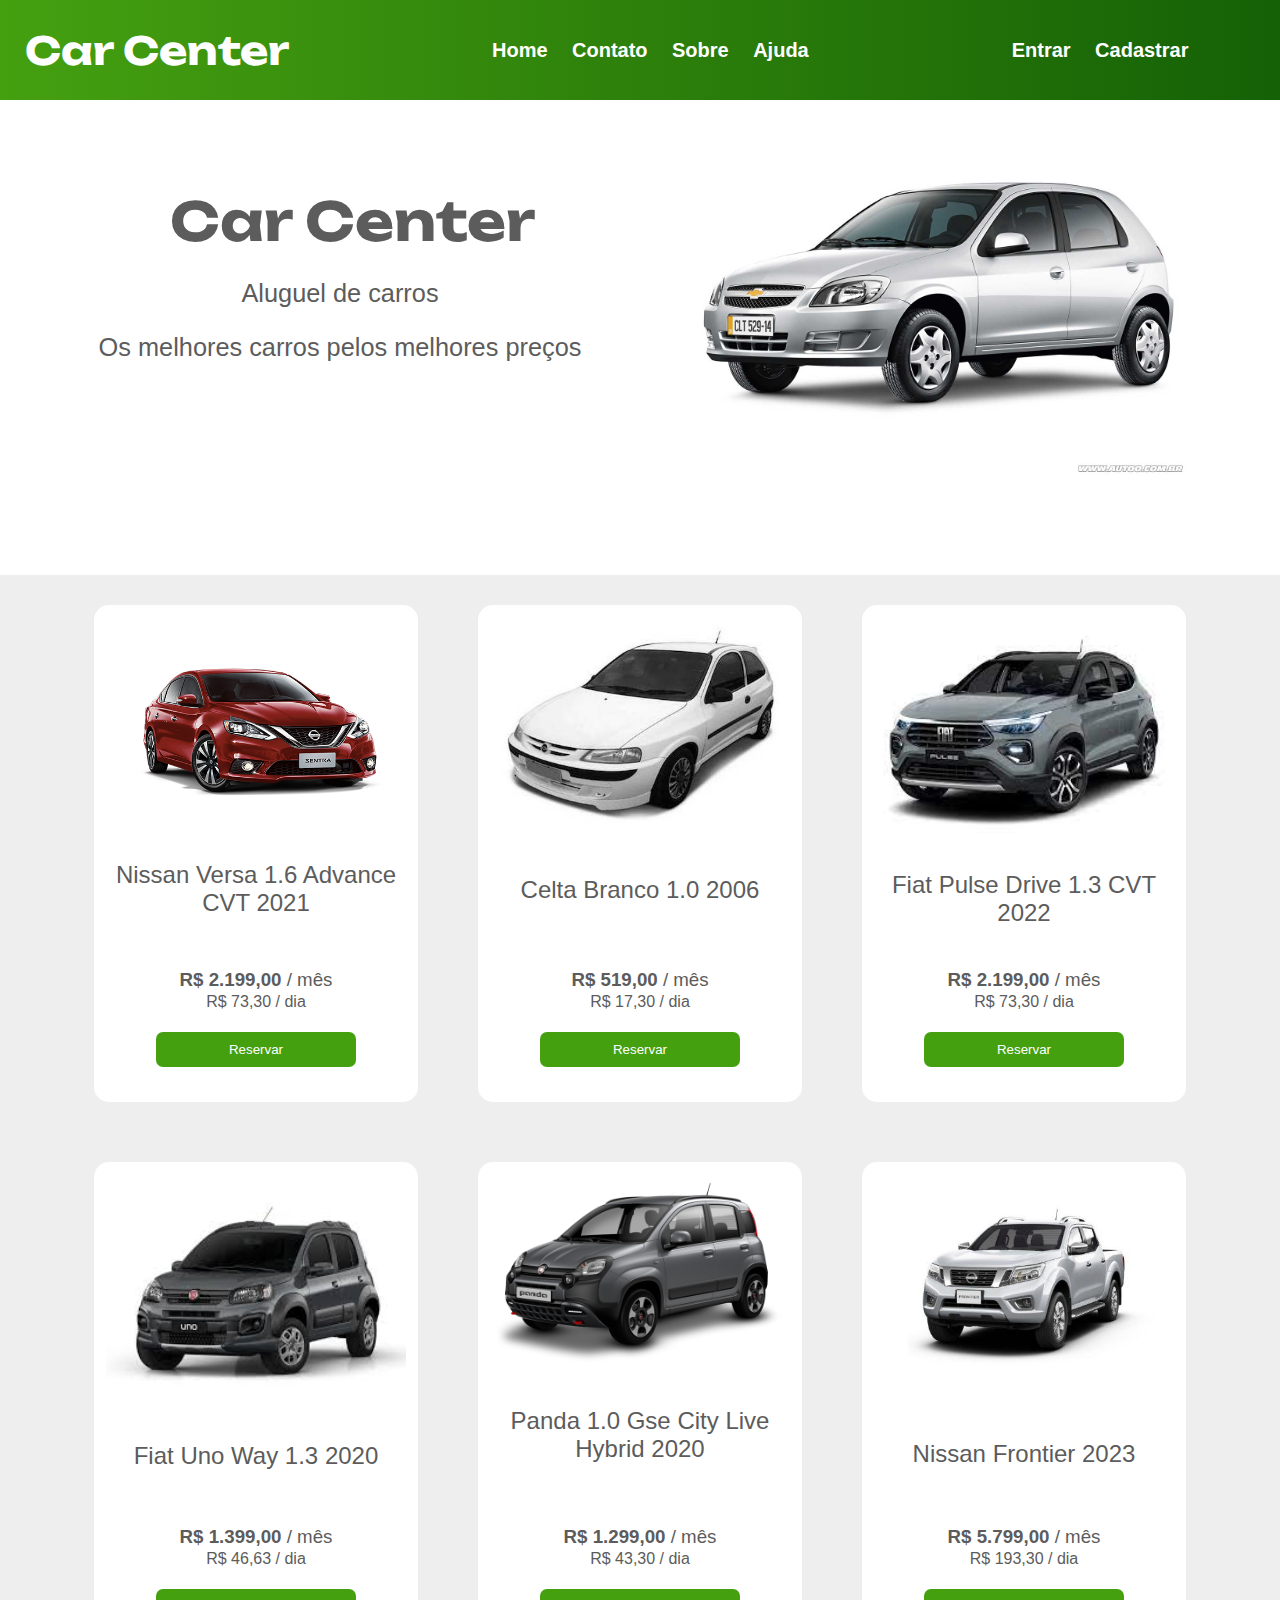
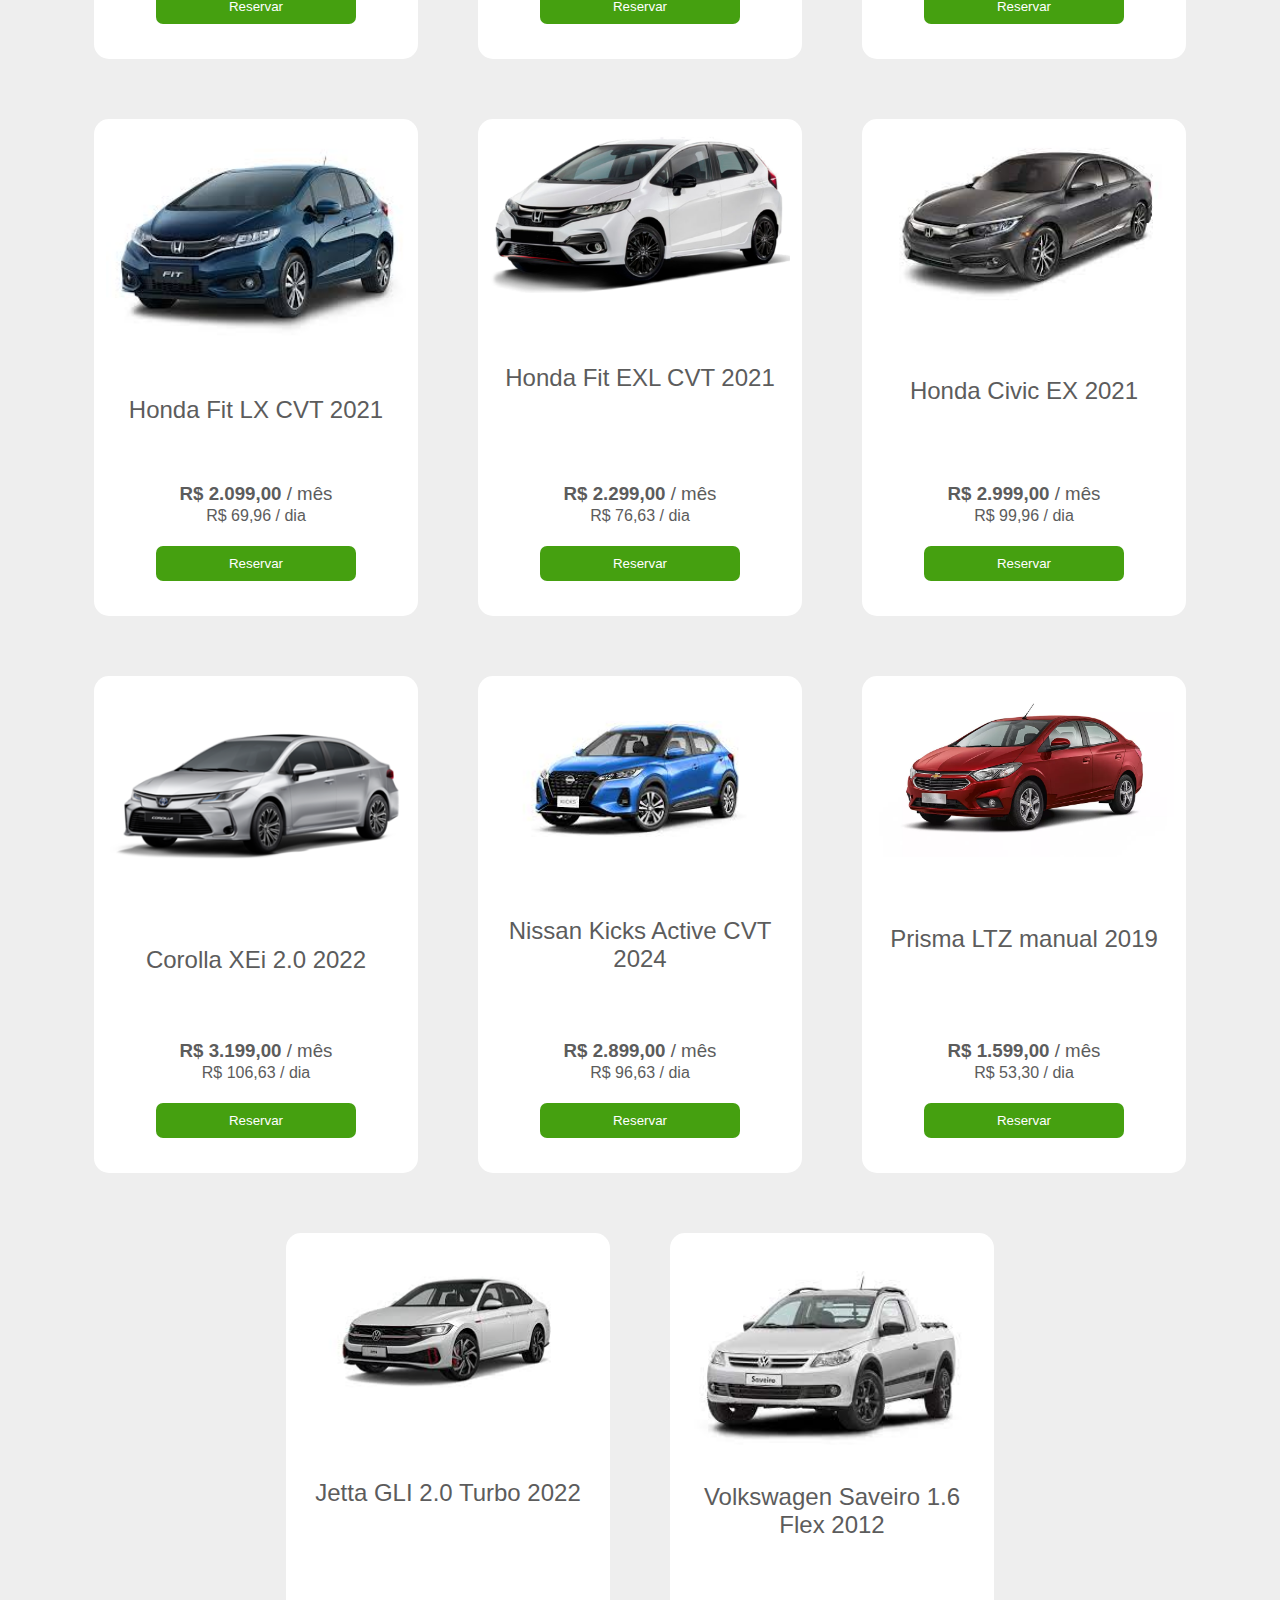
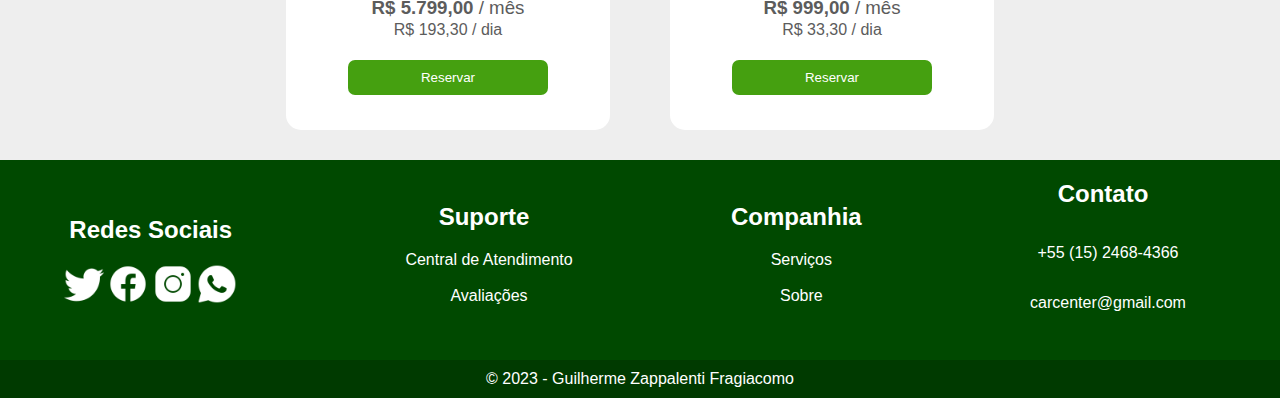
<file: index.html>
<!DOCTYPE html>
<html lang="pt-BR">
<head>
    <meta charset="UTF-8">
    <meta name="viewport" content="width=device-width, initial-scale=1.0">
    <title>Car Center</title>
    <link rel="stylesheet" href="styles/style.css">
    <link rel="icon" type="image/x-icon" href="assets/icones/car.png" >
</head>
<body id="body">
    <header>
        <h1><a href="#body">Car Center</a></h1>

        <label for="check">&#9776;</label>
        <input type="checkbox" id="check">
        <div id="nav">
            <a class="navs" href="#body">Home</a>
            <a class="navs">Contato</a>
            <a class="navs">Sobre</a>
            <a class="navs">Ajuda</a>
        </div>

        <div id="user">
            <a class="navs" href="login.html">Entrar</a>
            <a class="navs" href="sign.html">Cadastrar</a>
        </div>
    </header>



    <section id="abertura">
            <div>
                <h1>Car Center</h1>
                <p>Aluguel de carros</p>
                <p>Os melhores carros pelos melhores preços</p>
            </div>
            <img id="celta" src="assets/carros/Celta.jpg">
    </section>


    <section id="pagina">
        <div class="carro">
            <img src="assets/carros/comprar-2-0-sv_4db33ec645.png"></img>
            <h2>Nissan Versa 1.6 Advance CVT 2021</h2>
            <div>
                <label for="versa">
                    <h3><strong>R$ 2.199,00</strong> / mês</h3>
                    <h4>R$ 73,30 / dia</h4>
                </label>
                <button id="versa">Reservar</button>
            </div>
        </div>
        <div class="carro">
            <img src="assets/carros/D_NQ_NP_937692-MLB47153392473_082021-O.jpg"></img>
            <h2>Celta Branco 1.0 2006</h2>
            <div>
                <label for="celt">
                    <h3><strong>R$ 519,00</strong> / mês</h3>
                    <h4>R$ 17,30 / dia</h4>
                </label>
                <button id="celt">Reservar</button>
            </div>
        </div>
        <div class="carro">
            <img src="assets/carros/fiat_pulse.jpeg"></img>
            <h2>Fiat Pulse Drive 1.3 CVT 2022</h2>
            <div>
                <label for="pulse">
                    <h3><strong>R$ 2.199,00</strong> / mês</h3>
                    <h4>R$ 73,30 / dia</h4>
                </label>
                <button id="pulse">Reservar</button>
            </div>
        </div>
        <div class="carro">
            <img src="assets/carros/fiat_uno.jpeg"></img>
            <h2>Fiat Uno Way 1.3 2020</h2>
            <div>
                <label for="way">
                    <h3><strong>R$ 1.399,00</strong> / mês</h3>
                    <h4>R$ 46,63 / dia</h4>
                </label>
                <button id="way">Reservar</button>
            </div>
        </div>
        <div class="carro">
            <img src="assets/carros/Panda-figurini-colorizer-Maestro-Grey-desktop-680x430.png"></img>
            <h2>Panda 1.0 Gse City Live Hybrid 2020</h2>
            <div>
                <label for="city">
                    <h3><strong>R$ 1.299,00</strong> / mês</h3>
                    <h4>R$ 43,30 / dia</h4>
                </label>
                <button id="city">Reservar</button>
            </div>
        </div>
        <div class="carro">
            <img src="assets/carros/Frontier rec.jpg.ximg.l_6_m.smart.jpg"></img>
            <h2>Nissan Frontier 2023</h2>
            <div>
                <label for="frontier">
                    <h3><strong>R$ 5.799,00</strong> / mês</h3>
                    <h4>R$ 193,30 / dia</h4>
                </label>
                <button id="frontier">Reservar</button>
            </div>
        </div>
        <div class="carro">
            <img src="assets/carros/honda.jpeg"></img>
            <h2>Honda Fit LX CVT 2021</h2>
            <div>
                <label for="lx">
                    <h3><strong>R$ 2.099,00</strong> / mês</h3>
                    <h4>R$ 69,96 / dia</h4>
                </label>
                <button id="lx">Reservar</button>
            </div>
        </div>
        <div class="carro">
            <img src="assets/carros/Honda-Fit.png"></img>
            <h2>Honda Fit EXL CVT 2021</h2>
            <div>
                <label for="exl">
                    <h3><strong>R$ 2.299,00</strong> / mês</h3>
                    <h4>R$ 76,63 / dia</h4>
                </label>
                <button id="exl">Reservar</button>
            </div>
        </div>
        <div class="carro">
            <img src="assets/carros/honda_grey.jpeg"></img>
            <h2>Honda Civic EX 2021</h2>
            <div>
                <label for="civic">
                    <h3><strong>R$ 2.999,00</strong> / mês</h3>
                    <h4>R$ 99,96 / dia</h4>
                </label>
                <button id="civic">Reservar</button>
            </div>
        </div>
        <div class="carro">
            <img src="assets/carros/model_middle_webp_comprar-altis-hybrid-premium_5d92e5c681.png.webp"></img>
            <h2>Corolla XEi 2.0 2022</h2>
            <div>
                <label for="xei">
                    <h3><strong>R$ 3.199,00</strong> / mês</h3>
                    <h4>R$ 106,63 / dia</h4>
                </label>
                <button id="xei">Reservar</button>
            </div>
        </div>
        <div class="carro">
            <img src="assets/carros/nissan_blue.jpeg"></img>
            <h2>Nissan Kicks Active CVT 2024</h2>
            <div>
                <label for="kick">
                    <h3><strong>R$ 2.899,00</strong> / mês</h3>
                    <h4>R$ 96,63 / dia</h4>
                </label>
                <button id="kick">Reservar</button>
            </div>
        </div>
        <div class="carro">
            <img src="assets/carros/prisma2019.webp"></img>
            <h2>Prisma LTZ manual 2019</h2>
            <div>
                <label for="pris">
                    <h3><strong>R$ 1.599,00</strong> / mês</h3>
                    <h4>R$ 53,30 / dia</h4>
                </label>
                <button id="pris">Reservar</button>
            </div>
        </div>
        <div class="carro">
            <img src="assets/carros/volks2.jpeg"></img>
            <h2>Jetta GLI 2.0 Turbo 2022</h2>
            <div>
                <label for="jet">
                    <h3><strong>R$ 5.799,00</strong> / mês</h3>
                    <h4>R$ 193,30 / dia</h4>
                </label>
                <button id="jet">Reservar</button>
            </div>
        </div>
        <div class="carro">
            <img src="assets/carros/volkswagen.jpeg"></img>
            <h2>Volkswagen Saveiro 1.6 Flex 2012</h2>
            <div>
                <label for="sav">
                    <h3><strong>R$ 999,00</strong> / mês</h3>
                    <h4>R$ 33,30 / dia</h4>
                </label>
                <button id="sav">Reservar</button>
            </div>
        </div>
    </section>





    <footer>
        <section id="foot">
            <section id="redes">
                <h2>Redes Sociais</h2>
                    <img class="redes" src="assets/icones/twitter.png">
                    <img class="redes" src="assets/icones/facebook.png">
                    <img class="redes" src="assets/icones/instagram.png">
                    <img class="redes" src="assets/icones/whatsapp.png">
            </section>

            <section id="atendimento">
                <h2>Suporte</h2>
                    <ul>
                        <li><a>Central de Atendimento</a></li><br>
                        <li><a>Avaliações</a></li>
                    </ul>
            </section>

            <section id="company">
                <h2>Companhia</h2>
                    <ul>
                        <li><a>Serviços</a></li><br>
                        <li><a>Sobre</a></li>
                    </ul>
            </section>

            <section id="contact">
                <h2>Contato</h2>
                    <ul>
                        <li><p>+55 (15) 2468-4366</p></li>
                        <li><p>carcenter@gmail.com</p></li>
                    </ul>
            </section>
        </section>

        <p id="copy">© 2023 - Guilherme Zappalenti Fragiacomo</p>

    </footer>
</body>
</html>
</file>
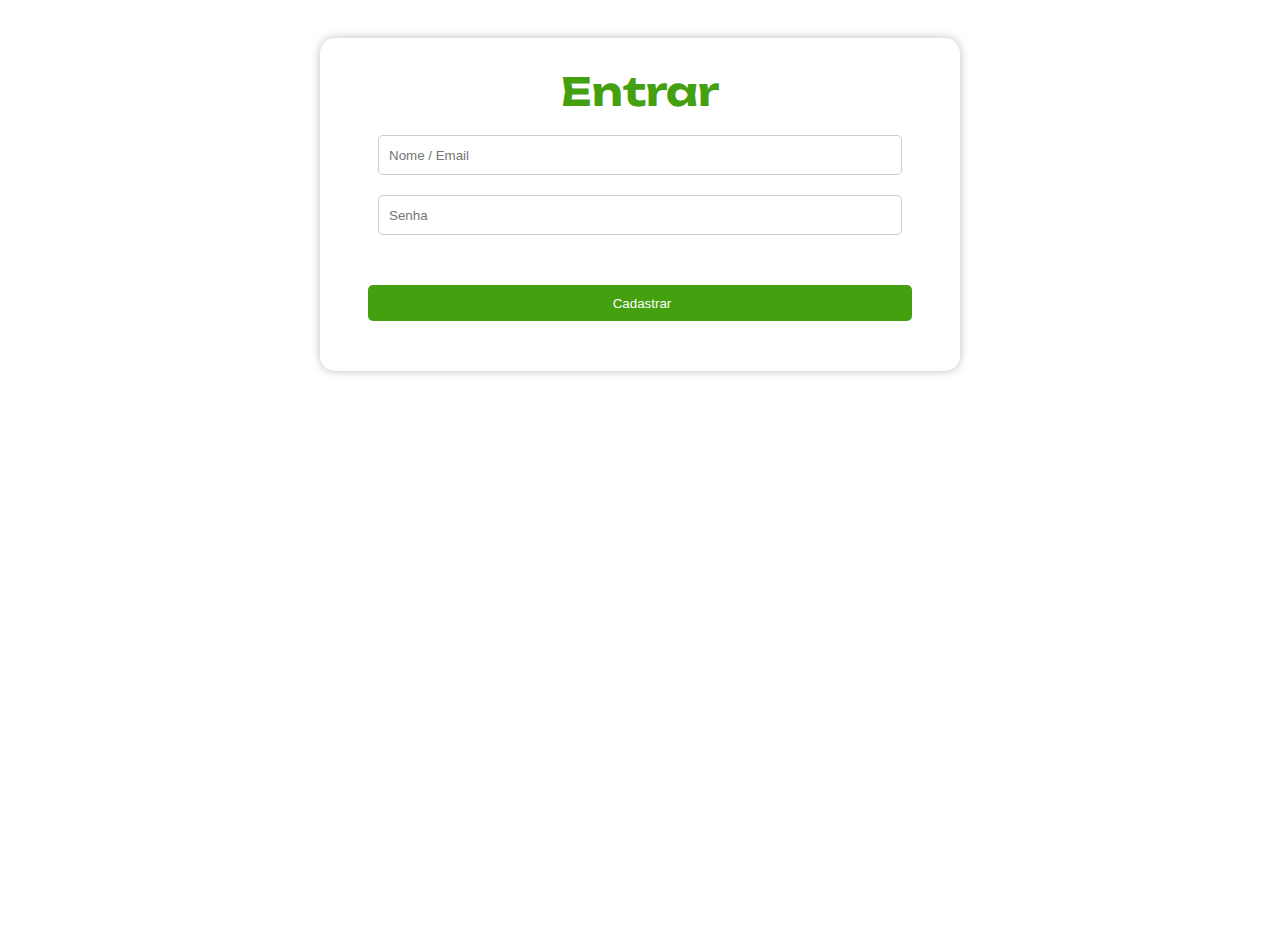
<file: login.html>
<!DOCTYPE html>
<html lang="pt-BR">
<head>
    <meta charset="UTF-8">
    <meta name="viewport" content="width=device-width, initial-scale=1.0">
    <title>Car Center - Entrar</title>
    <link rel="stylesheet" href="styles/style.css">
    <link rel="icon" type="image/x-icon" href="assets/icones/car.png" >
</head>
<body>
    <section id="sign">
        <h1>Entrar</h1>
        <form>
            <div>
                <input type="text" required minlength="4" maxlength="40" placeholder="Nome / Email">
                <input type="password" required minlength="5" maxlength="40" placeholder="Senha">
            </div>
            <input type="submit" value="Cadastrar">
        </form>
    </section>
</body>
</html>
</file>
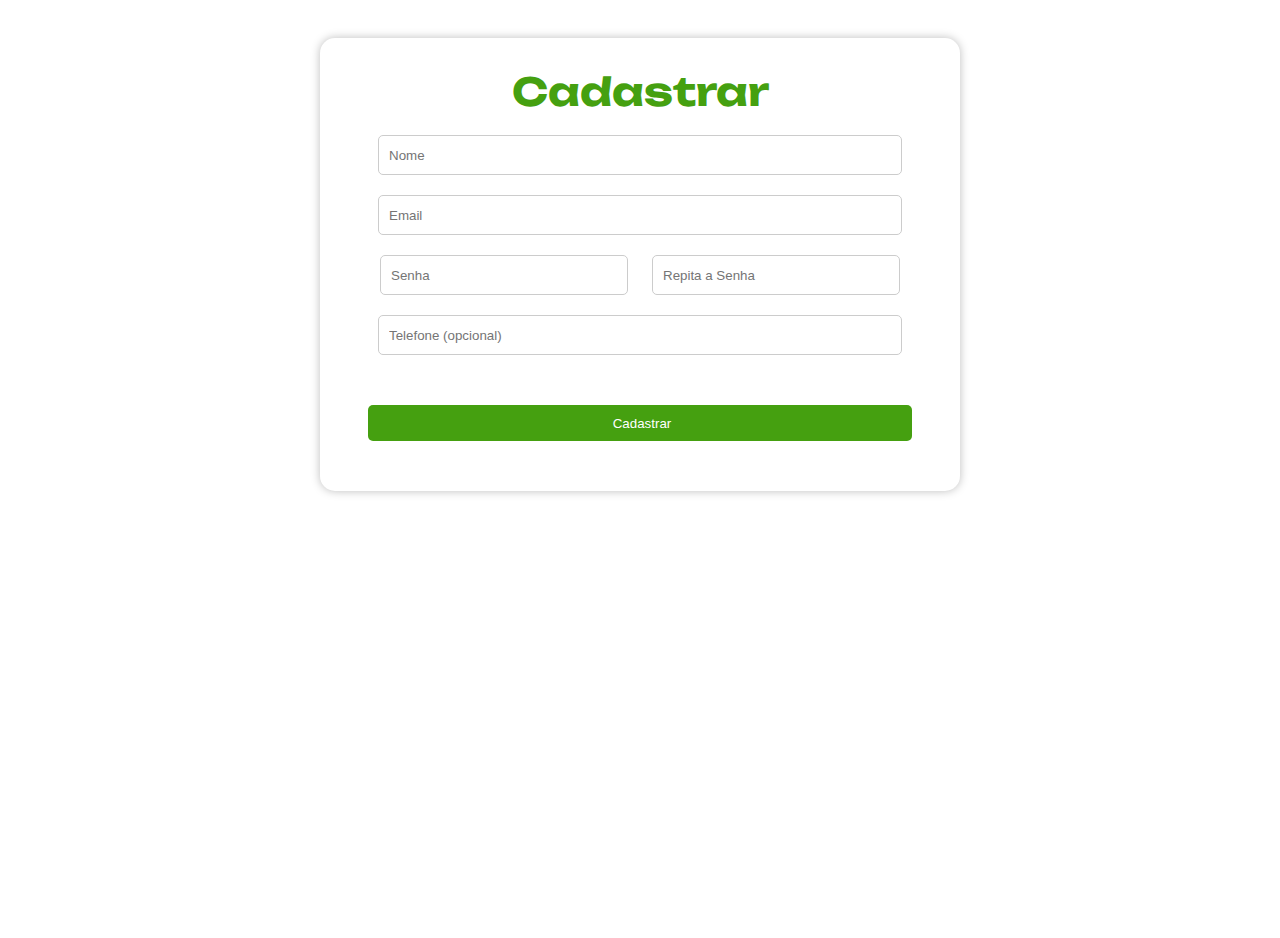
<file: sign.html>
<!DOCTYPE html>
<html lang="pt-BR">
<head>
    <meta charset="UTF-8">
    <meta name="viewport" content="width=device-width, initial-scale=1.0">
    <title>Car Center - Cadastrar</title>
    <link rel="stylesheet" href="styles/style.css">
    <link rel="icon" type="image/x-icon" href="assets/icones/car.png" >
</head>
<body>
    <section id="sign">
        <h1>Cadastrar</h1>
        <form>
            <div>
                <input type="text" required minlength="4" maxlength="40" placeholder="Nome">
                <input type="text" required placeholder="Email">
                <input type="password" id="pass" required minlength="5" maxlength="40" placeholder="Senha">
                <input type="password" id="repeat" required minlength="5" maxlength="40" placeholder="Repita a Senha">
                <input type="text" required minlength="12" maxlength="15" placeholder="Telefone (opcional)">
            </div>
            <input type="submit" value="Cadastrar">
        </form>
    </section>
</body>
</html>
</file>
<file: styles/style.css>
@import url('https://fonts.googleapis.com/css2?family=Comfortaa:wght@500&family=Dancing+Script&family=Unbounded&display=swap');
body {
    overflow-x: hidden;
    box-sizing: border-box;
    font-family: 'Rubik', sans-serif;
    margin: auto;
    text-align: center;
    justify-content: center;
    width:100vw;
    height:100vh;
    color: white;
}


/* HEADER */
header {
    flex-wrap: wrap;
    position:fixed;
    display: flex;
    background-image: linear-gradient(to right, rgb(69, 160, 16),rgb(21, 97, 6));
    width: 100%;
    height: 100px;
}
header h1 a {
    text-decoration: none;
    color: white;
}
header label, header input {
    display: none;
    color: white;
}

h1 {
    margin: auto auto auto 25px;
    font-size: 29pt;
    font-weight: bold;
    font-family: 'Unbounded', cursive;
}
.navs {
    width: 75px;
    margin: auto auto auto 20px;
    color: white;
    text-decoration: none;
    font-size: 15pt;
    font-weight: bold;
}
#nav {
    margin: auto;
}

#user {
    margin: auto;
}
/* /HEADER */

/* PAGINA */
.carro {
    background-color: white;
    padding: 12px;
    padding-bottom: 35px;
    width: 300px;
    height: 450px;
    margin: 30px;
    border-radius: 15px;
    color: rgb(92, 92, 92);
    text-align: left;
    display: flex;
    flex-direction:column;
    justify-content: space-between;
    align-items: center;
    text-align: center;
}
.carro h2, h3, h4 {
    font-weight: normal;
}
.carro h3 {
    margin-bottom: 0px;
}
.carro h4 {
    margin-top : 2px;
}
.carro button {
    width: 200px;
    height: 35px;
    background-color:rgb(69, 160, 16);
    border-radius: 7px;
    border: none;
    color: white;
    cursor: pointer;
    transition: .1s;
}
.carro button:active {
    background-color:rgb(133, 202, 94);
}

a {
    cursor:pointer;
    transition: .1s;
}
a:active {
    color: rgb(185, 185, 185);
}


#pagina img {
    width: 300px;
}
#pagina {
    flex-wrap: wrap;
    display: flex;
    justify-content: center;
    background-color: rgb(238, 238, 238);
}

/* /PAGINA */


/* FOOTER */
#foot {
    justify-content: center;
    flex-wrap: wrap;
    display: flex;
}
footer {
    overflow-x: hidden;
    font-size: 12pt;
    background-color: rgb(0, 73, 0);
}
#redes {
    margin: 20px 20px auto auto;
}
#contact {
    margin: 20px auto auto 20px;
}
#atendimento, #company {
    margin: 20px 20px auto 20px;
}
li {
    overflow: hidden;
    padding-right: 30px;
}
#copy {
    margin-bottom: 0px;
    overflow-y: hidden;
    padding: 10px 0px 10px 0px;
    background-color: rgb(0, 58, 0);
}
#foot section {
    margin: auto;
}
/* /FOOTER */


/* FRONT */
.redes {
    width: 40px;
}

#celta {
    width: 500px;
    margin: auto auto auto 50px;
}
#abertura {
    padding-top: 100px;
    display: flex;
    color: rgb(92, 92, 92);
    margin-bottom: 100px;
}
#abertura div {
    width: 500px;
    margin: auto 50px auto auto;
}
#abertura h1 {
    font-size: 40pt;
}
#abertura p {
    font-size: 19pt;
}
/* /FRONT */

/* SIGN UP */
#signbody {
    background-color: rgb(226, 226, 226);
}
#sign div {
    margin: auto;
    display: flex;
    flex-wrap: wrap;
    justify-content: flex-start;
    padding: 10px 20px 0px 20px;
}
#sign {
    margin: auto;
    color: rgb(92, 92, 92);
    width: 50%;
    max-width: 800px;
    background-color: white;
    box-shadow: 0px 0px 10px rgb(189, 189, 189);
    min-width: 300px;
    margin-top: 3%;
    border-radius: 15px;
    padding-bottom:50px;
    padding-top: 30px;
}
#sign input {
    color :rgb(92, 92, 92);
    margin: 10px auto 10px auto;
    width: 85%;
    height: 4vh;
    display: block;
    outline: none;
    background-color: white;
    border: 1px solid rgb(204, 204, 204);
    border-radius: 5px;
    padding-left: 10px;
}
#sign input[type="submit"] {
    margin: 40px auto auto auto;
    border: none;
    background-color:rgb(69, 160, 16);
    color: white;
    transition: .1s;
}
#sign input[type="submit"]:active {
    background-color:rgb(133, 202, 94);
}
#sign h1 {
    color: rgb(69, 160, 16);
}
#sign h2 {
    margin: 40px auto 20px auto;
}
#sign h1 {
    margin: auto;
}

@media screen and (max-width: 1152px) {
    .carro {
        width: 150px;
        height: 225px;
        font-size: 6pt;
        margin: 15px;
    }
    .carro button {
        width: 100px;
        height: 17px;
    }
    #pagina img {
        width: 150px;
    }
}
@media screen and (max-width: 850px) {
    #abertura img {
        width: 200px;
        margin: auto auto auto 15px;
    }
    #abertura div {
        margin: auto 15px auto auto;
        width: 200px;
    }
    #abertura {
        padding-top: 150px;
    }
    #abertura div p{
        font-size: 11pt;
    }
    #abertura div h1 {
        margin:auto;
        font-size: 18pt;
    }
}
@media screen and (max-width:802px){
    header {
        height: 125px;
    }
    #abertura {
        padding-top: 175px;
    }
}
@media screen and (max-width: 768px) {
    #redes {
        width: 50%;
    }
    #atendimento {
        width: 50%;
    }
    #pagina {
        flex-wrap:nowrap;
        justify-content: flex-start;
        overflow-x: scroll;
    }
}
@media screen and (min-width: 663px) {
    #sign #pass {
        width: 39%;
        margin: 10px 2% 10px auto;
    }
    #sign #repeat {
        width: 39%;
        margin: 10px auto 10px 2%;
    }
}

@media screen and (max-width: 630px) {
    header h1 {
        margin: auto;
    }
}

@media screen and (max-width: 524px) {
    header {
        height:60px;
    }
    header h1 {
        font-size: 17pt;
        margin: auto 10px auto auto;
    }
    .navs {
        font-size: 8pt;
        margin: auto auto auto 5px;
    }
    #abertura {
        padding-top: 110px;
    }
    footer {
        font-size: 9pt;
    }
    .redes {
        width: 25px;
    }

    #sign h1 {
        font-size: 18pt;
    }
}
@media screen and (max-width: 480px) {
    header h1 {
        width: 100%;
    }
    header {
        height: 75px;
    }
}
@media screen and (max-width: 385px) {
    #abertura img {
        display: none;
    }
    #abertura div {
        margin: auto;
    }
}
@media screen and (max-width: 303px) {
    /*#foot section {
        display: none;
    }*/
}
@media screen and (max-width: 268px) {
    header {
        height: 75px;
    }
    header h1 {
        width: auto;
        margin: auto;
    }
    #abertura {
        padding-top: 125px;
    }
    #nav, #user {
        display:none;
    }
    header label {
        display: block;
        cursor:pointer;
        margin: auto;
        font-size: 20pt;
        width: 75px;
    }
}
</file>
